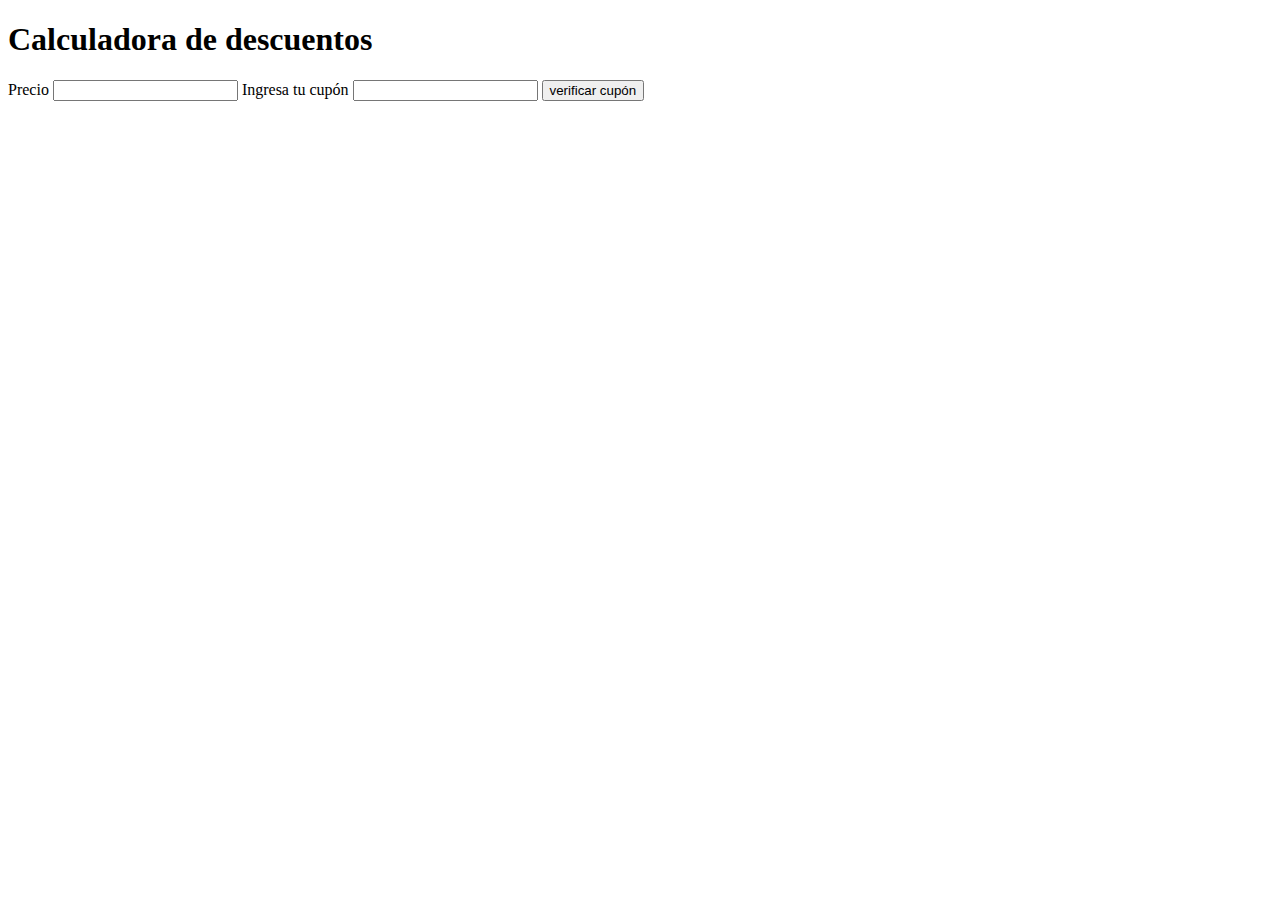
<file: descuentos.html>
<!DOCTYPE html>
<html lang="en">
<head>
    <meta charset="UTF-8">
    <meta http-equiv="X-UA-Compatible" content="IE=edge">
    <meta name="viewport" content="width=device-width, initial-scale=1.0">
    <title>Descuentos</title>
</head>
<body>
    <h1>Calculadora de descuentos</h1>

    <label for="price">Precio</label>
    <input type="number" id="price">
    <label for="cupon">Ingresa tu cupón</label>
    <input type="text" id="cupon">
    
    <button id="verificar-cupon">verificar cupón</button>
    
    <!-- <label for="discount">descuento</label>
    <input type="number" id="discount">
    <button id="calcular">Calcular descuento</button> -->

    <p id="result"></p>
    <script src="./descuentos.js"></script>
</body>
</html>
</file>
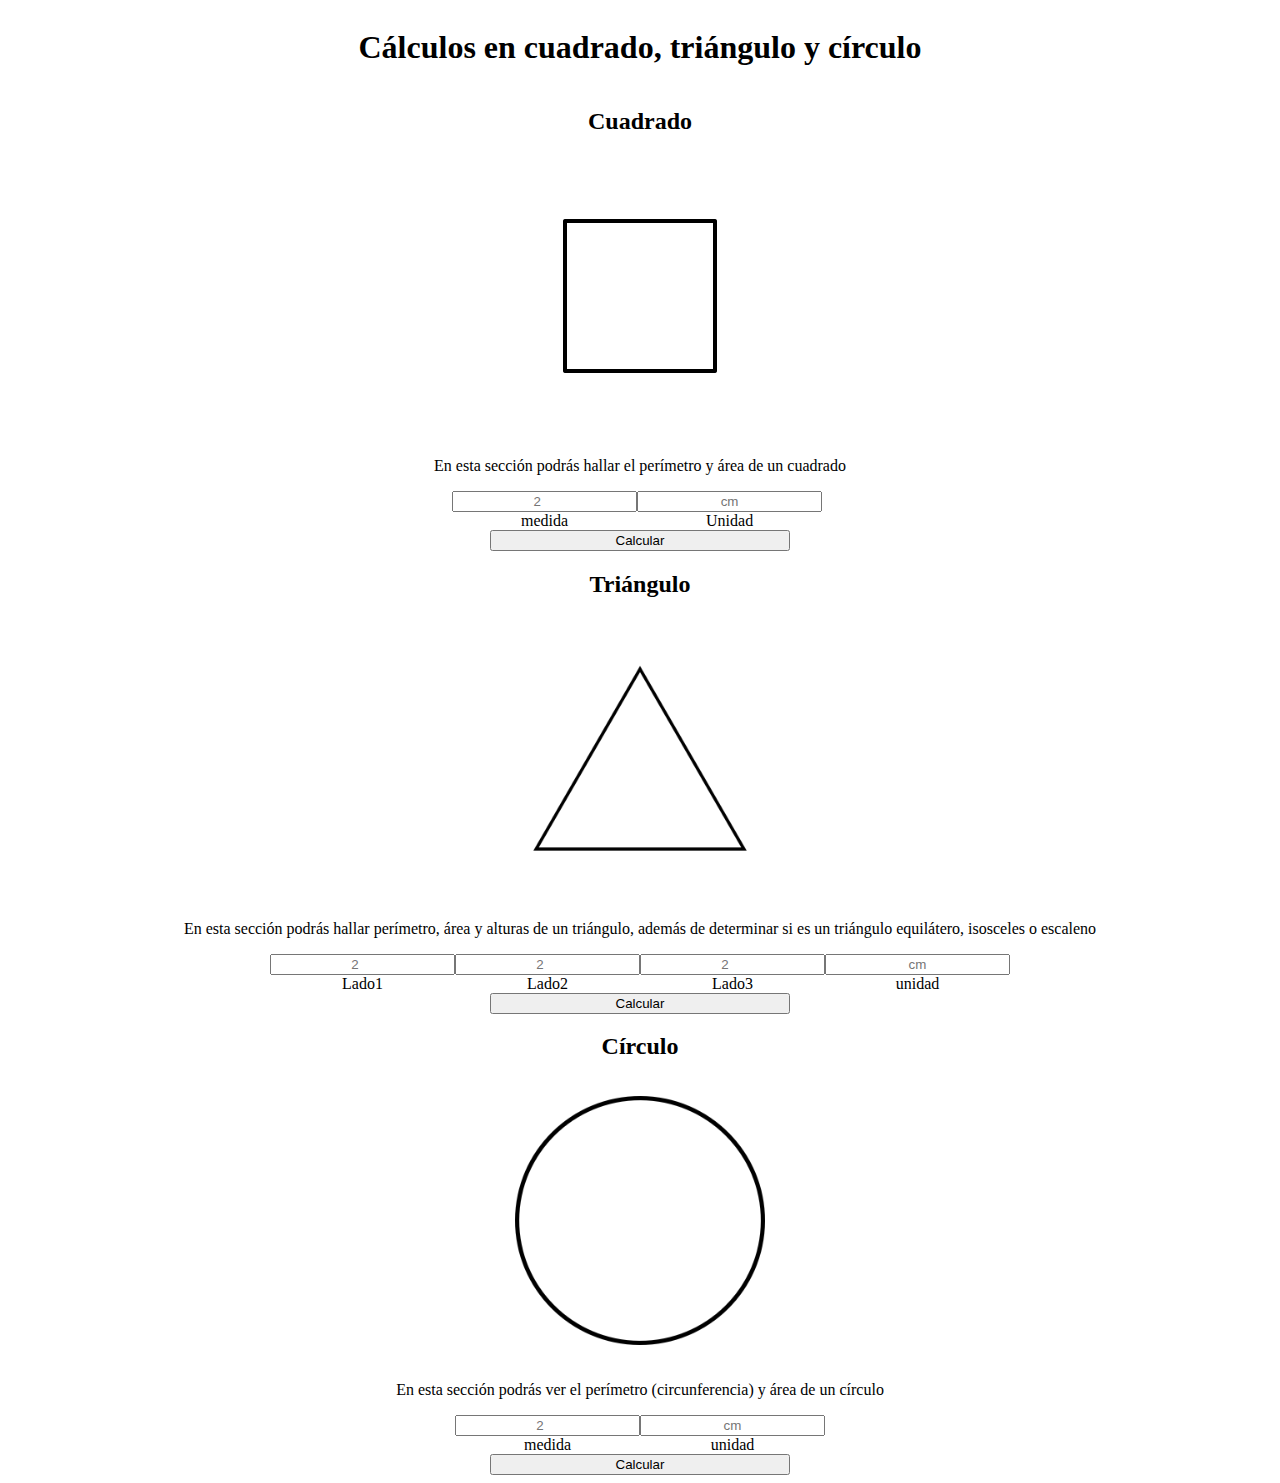
<file: math.html>
<!DOCTYPE html>
<html lang="en">
<head>
    <meta charset="UTF-8">
    <meta http-equiv="X-UA-Compatible" content="IE=edge">
    <meta name="viewport" content="width=device-width, initial-scale=1.0">
    <link rel="stylesheet" href="./math.css">
    <title>Document</title>
</head>
<body>
    <main>
        <h1>Cálculos en cuadrado, triángulo y círculo</h1>
        <section class="cuadrado-seccion">
            <h2>Cuadrado</h2>
            <figure>
                <img src="./imágenes/pngegg (9).png" alt="cuadrado" class="cuadrado">
            </figure>
            <p>En esta sección podrás hallar el perímetro y área de un cuadrado</p>
            <div class="inputs">
                <div class="lado">
                    <input type="number" placeholder="2" id="lado">
                    <label for="lado">medida</label>
                </div>
                <div class="medida">
                    <input type="text" placeholder="cm" id="unidad">
                    <label for="unidad">Unidad</label>
                </div>
            </div>
            <button>Calcular</button>
        </section>
        <section class="triangulo-seccion">
            <h2>Triángulo</h2>
            <figure>
                <img src="./imágenes/pngegg (10).png" alt="triángulo" class="triangulo">
            </figure>
            <p>En esta sección podrás hallar perímetro, área y alturas de un triángulo, además de determinar si es un triángulo equilátero, isosceles o escaleno</p>
            <div class="inputsTriangulo">
                <div class="lado1">
                    <input type="number" placeholder="2" id="lado1">
                    <label for="lado1">Lado1</label>
                </div>
                <div class="lado2">
                    <input type="number" placeholder="2" id="lado2">
                    <label for="lado2">Lado2</label>
                </div>
                <div class="lado3">
                    <input type="number" placeholder="2" id="lado3">
                    <label for="lado3">Lado3</label>
                </div>
                <div class="unidad">
                    <input type="text" placeholder="cm" id="unidadTriangulo">
                    <label for="unidadTriangulo">unidad</label>
                </div>
            </div>
            <button>Calcular</button>

        </section>
        <section class="circulo-seccion">
            <h2>Círculo</h2>
            <figure>
                <img src="./imágenes/pngegg (11).png" alt="círculo" class="circulo">
            </figure>
            <p>En esta sección podrás ver el perímetro (circunferencia) y área de un círculo</p>
            <div class="inputsCirculo">
                <div class="radio">
                    <input type="number" placeholder="2" id="radio">
                    <label for="radio">medida</label>
                </div>
                <div class="unidadRadio">
                    <input type="text" placeholder="cm" id="unidadRadio">
                    <label for="unidadRadio">unidad</label>
                </div>
            </div>
            <button>Calcular</button>
        </section>
    </main>
    <script src="./math.js"></script>
</body>
</html>
</file>
<file: math.css>
main {
    display: flex;
    flex-direction: column;
    justify-content: center;
    text-align: center;
}

/* cuadrado */

.cuadrado-seccion {
    display: grid;
    text-align: center;
    place-content: center;
}
.cuadrado-seccion img, .triangulo-seccion img, .circulo-seccion img {
    width: 250px;
}
.cuadrado-seccion .inputs {
    display: flex;
    width: 300px;
    margin-left: 18px;
}
.cuadrado-seccion .numero {
    display: grid;
}
.cuadrado-seccion .unidad {
    display: grid;
}
input::placeholder {
    text-align: center;
}
button {
    width: 300px;
    justify-self: center;
}

/* triangulo */

.triangulo-seccion {
    display: grid;
    place-items: center;
    place-content: center;
    text-align: center;
}
.inputsTriangulo {
    display: flex;
    width: 1000px;
    justify-content: center;
}
.inputsTriangulo div {
    display: grid;
}

/* Círculo */

.circulo-seccion {
    display: grid;
    place-items: center;
    place-content: center;
    text-align: center;
}
.inputsCirculo {
    display: flex;
    justify-content: center;
}
.inputsCirculo div {
    display: grid;    
}
</file>
